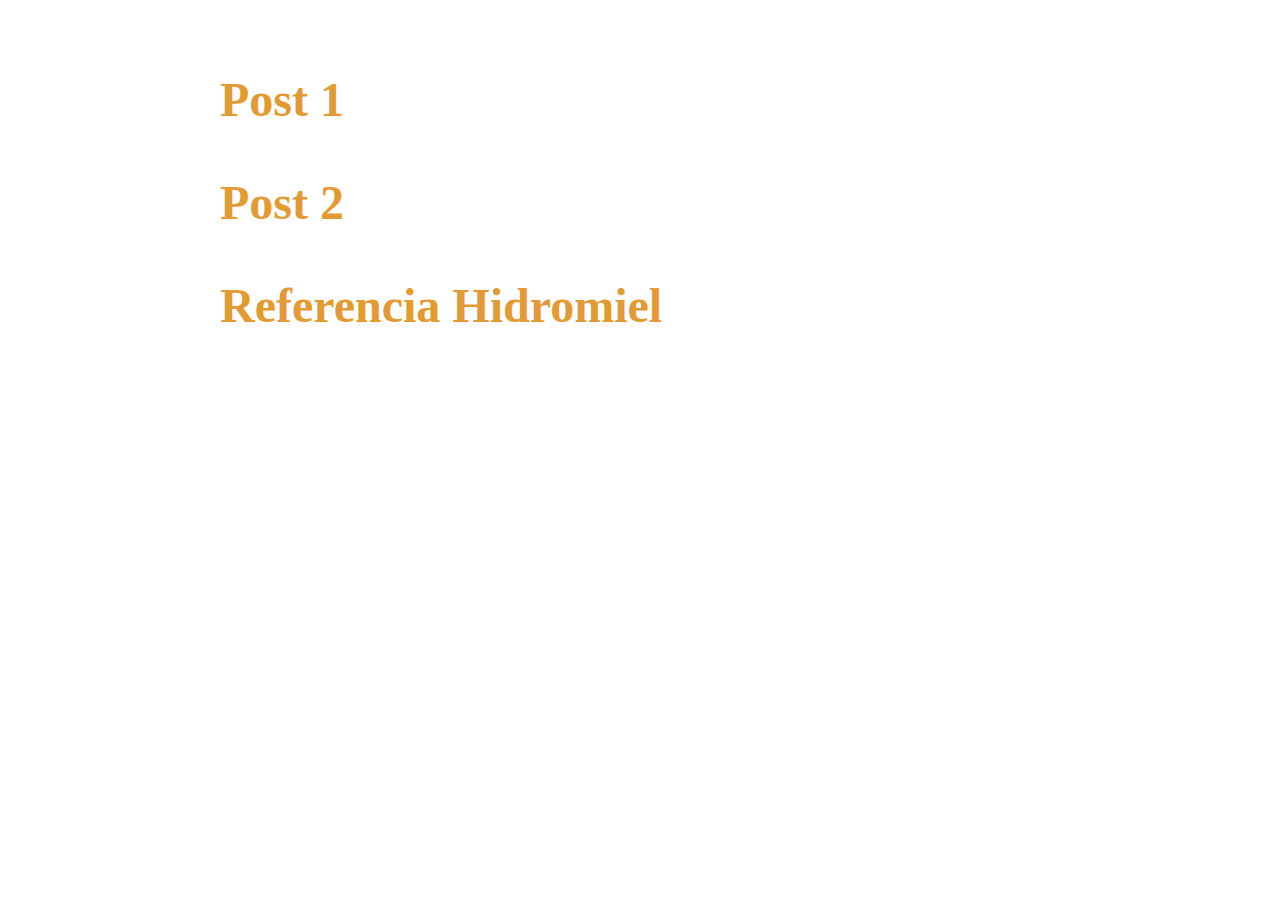
<file: index.html>
<!DOCTYPE html>
<html lang="en">
<head>
    <meta charset="UTF-8">
    <meta http-equiv="X-UA-Compatible" content="IE=edge">
    <meta name="viewport" content="width=device-width, initial-scale=1.0">
    <link
        href="https://api.fontshare.com/v2/css?f[]=synonym@400&f[]=amulya@700&f[]=recia@500,400&f[]=erode@600&display=swap"
        rel="stylesheet">
    <link rel="stylesheet" href="styles.css">
    <title>Arturo's Garden</title>
</head>
<body>
    <div class="section">
        <div>
            <h1><a href="post.html">Post 1</a></h1>
            <h1><a href="post2.html">Post 2</a></h1>
            <h1><a href="post3.html">Referencia Hidromiel</a></h1>
        </div>
    </div>
</body>
</html>
</file>
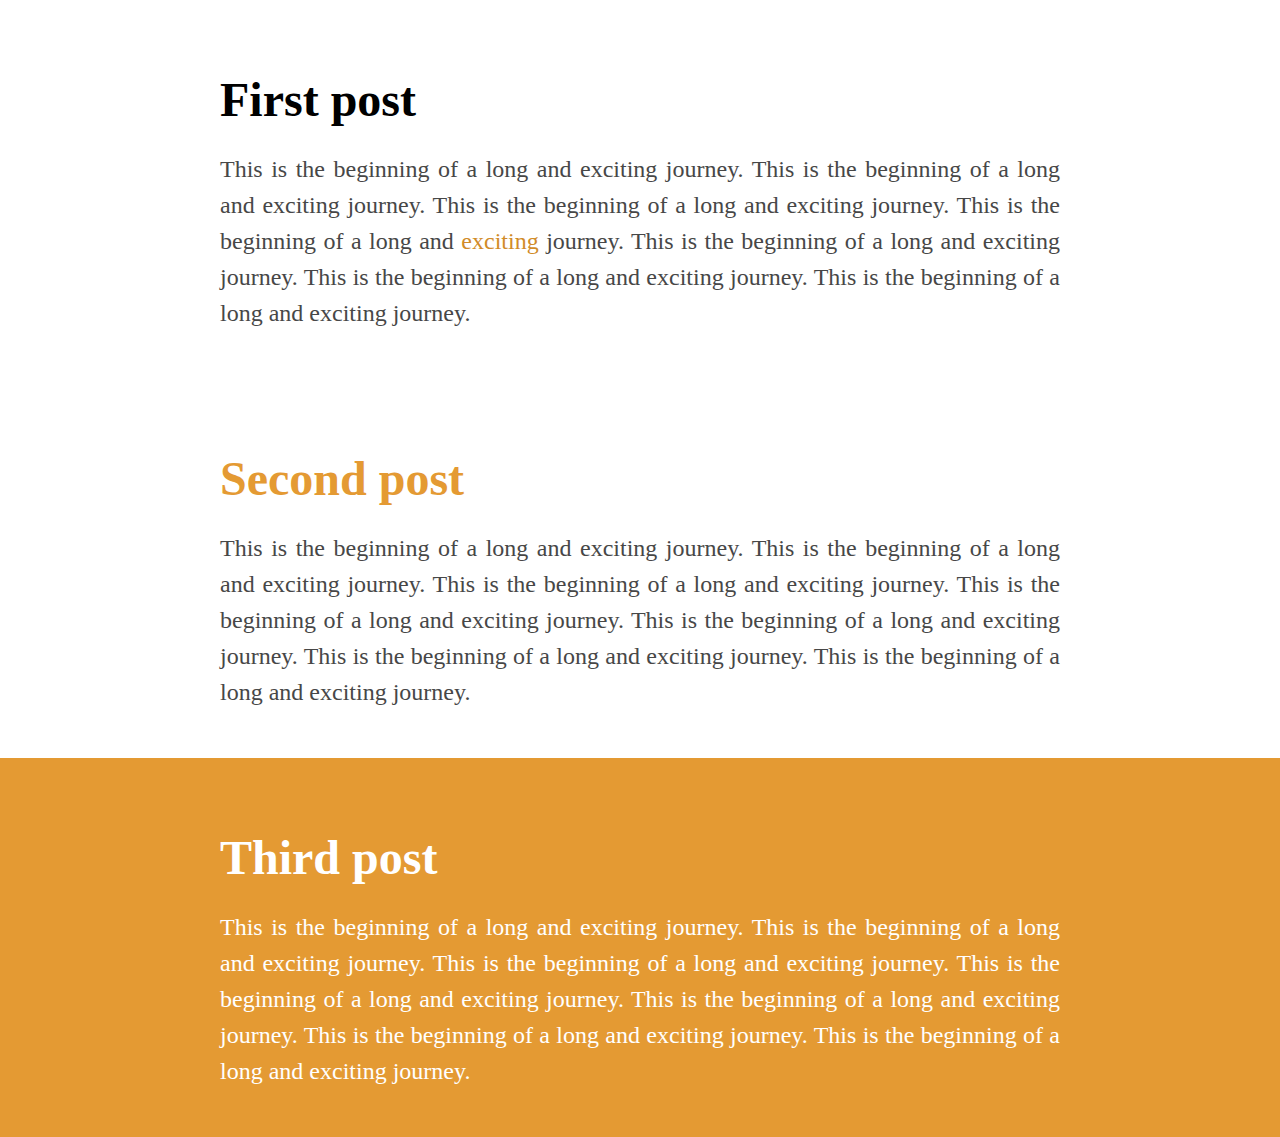
<file: post.html>
<!DOCTYPE html>
<html lang="en">

<head>
    <meta charset="UTF-8">
    <meta http-equiv="X-UA-Compatible" content="IE=edge">
    <meta name="viewport" content="width=device-width, initial-scale=1.0">
    <link
        href="https://api.fontshare.com/v2/css?f[]=synonym@400&f[]=amulya@700&f[]=recia@500,400&f[]=erode@600&display=swap"
        rel="stylesheet">
    <link rel="stylesheet" href="styles.css">
    <title>Arturo's Garden</title>
</head>

<body>
    <div class="section">
        <div>
            <h1>First post</h1>
            <p>This is the beginning of a long and exciting journey. This is the beginning of a long and exciting
                journey.
                This is the beginning of a long and exciting journey. This is the beginning of a long and <a
                    href="post2.html">exciting</a> journey. This is the beginning of a long and exciting journey. This
                is the
                beginning of a long and exciting journey. This is the beginning of a long and exciting journey.</p>
        </div>
    </div>

    <div class="section">
        <div>
            <h1 class="emphasis">Second post</h1>
            <p>This is the beginning of a long and exciting journey. This is the beginning of a long and exciting
                journey.
                This is the beginning of a long and exciting journey. This is the beginning of a long and exciting
                journey. This is the beginning of a long and exciting journey. This is the beginning of a long and
                exciting journey. This is the beginning of a long and exciting journey.
            </p>
        </div>
    </div>

    <div class="section backed">
        <div>
            <h1>Third post</h1>
            <p>This is the beginning of a long and exciting journey. This is the beginning of a long and exciting
                journey. This is the beginning of a long and exciting journey. This is the beginning of a long and
                exciting journey. This is the beginning of a long and exciting journey. This is the beginning of a
                long and exciting journey. This is the beginning of a long and exciting journey.</p>
        </div>
    </div>
</body>

</html>
</file>
<file: styles.css>
/* ----------------------------------------------------------------
Header formatting
*/

h1,
h2,
h3,
h4,
h5,
h6 {
    /*font-family: 'Amulya', sans-serif;*/
    font-family: 'Erode', serif;
}

h1 a,
h2 a,
h3 a,
h4 a,
h5 a,
h6 a {
    color: #e49a33;
}

h1,
h1 a {
    font-weight: 600;
    font-size: 48px;
    margin: 1em 0 0.5em 0;
}

h2,
h2 a {
    font-weight: 600;
    font-size: 36px;
    margin: 40px 0 18px 0;
}

h3,
h3 a {
    font-weight: 600;
    font-size: 30px;
    margin: 40px 0 18px 0;
}


/* ----------------------------------------------------------------
General formatting
*/

* {
    /*font-family: 'Synonym', sans-serif;*/
    font-family: 'Recia', serif;
    font-weight: 400;
    font-size: 24px;
}

b {
    font-weight:600;
}

body {
    padding: 0;
    margin: 0;
}

p,
ul,
ol {
    color: rgb(71, 71, 71);
    margin: 1em 0;
    text-align: justify;
    text-justify: inter-word;
    line-height: 1.5;
}

.emphasis {
    color: #e49a33;
}

a {
    text-decoration: none;
    font-weight: 500;
    color: #d18b28;
}

b + p {
    margin-top: 0.5em;
}


/* ----------------------------------------------------------------
Section formatting
*/

.section {
    padding: 1em 10%;
    display: flex;
    justify-content: center;
}

.section>* {
    width: 840px;
}


/* ----------------------------------------------------------------
Background formatting
*/

.backed {
    background-color: #e49a33;
}

.backed * {
    color: rgb(255, 255, 255);
}

.backed p {
    font-weight: 500;
}

.gradient {
    background: rgb(255, 255, 255);
    /*background: linear-gradient(90deg, rgb(236, 195, 111) 0%, rgb(243, 233, 186) 20%, rgb(247, 241, 227) 40%, rgb(255, 255, 255) 100%); */
    /*background: linear-gradient(90deg, hsl(40, 77%, 68%) 0%, hsl(40, 70%, 84%) 10%, hsl(40, 56%, 93%) 20%, rgb(255, 255, 255) 30%, rgb(255, 255, 255) 70%, hsl(40, 56%, 93%) 80%, hsl(40, 70%, 84%) 90%, hsl(40, 77%, 68%) 100% ); */
    /*background: linear-gradient(90deg, hsl(40, 77%, 68%) 0%,  hsl(40, 56%, 93%) 20%, rgb(255, 255, 255) 40%, rgb(255, 255, 255) 100%); */
    background: linear-gradient(90deg, hsl(42, 58%, 89%) 0%, hsl(42, 50%, 95%) 100%);
}


/* ----------------------------------------------------------------
Code formatting
*/

code {
    background-color: rgb(71, 71, 71);
    color: rgb(255, 255, 255);
    padding: 4px 8px;
    border-radius: 0.2rem;
    font-size: 20px;
    font-family: Hack, monospace;
}

.codeblock {
    background-color: rgb(71, 71, 71);
    padding: 24px;
    margin: 24px 0;
    border-radius: 0.2rem;
}

.codeblock * {
    color: rgb(255, 255, 255);
    font-size: 20px;
    font-family: Hack, monospace;
    margin: 6px 0;
}


/* ----------------------------------------------------------------
List formatting
*/

ul {
    margin: 0;
}

ul li {
    margin: 24px 0;
}

ul li::marker {
    content: '🞱 ';
    font-size: 1.1em;
    color:#e49a33;
    margin: 0;
}

ul ul li::marker {
    content: '＋ ';
    font-weight: 800;
    font-size: 1em;
}

ul ul ul li::marker {
    content: '⋅ ';
    font-weight: 1000;
    font-size: 1.2em;
}

ol {
    margin: 0;
}

ol li {
    margin: 12px 0;
}

ol ol li {
    list-style-type: lower-alpha;
}

ol ol ol li {
    list-style-type: lower-roman;
}

ol li::marker {
    color:#e49a33;
    font-family: 'Erode', serif;
    font-weight: 800;
    font-size: 1.4em;
    
}

ol ol li::marker {
    font-size: 1.3em;
}

ol ol ol li::marker {
    font-size: 1.2em;
}
</file>
